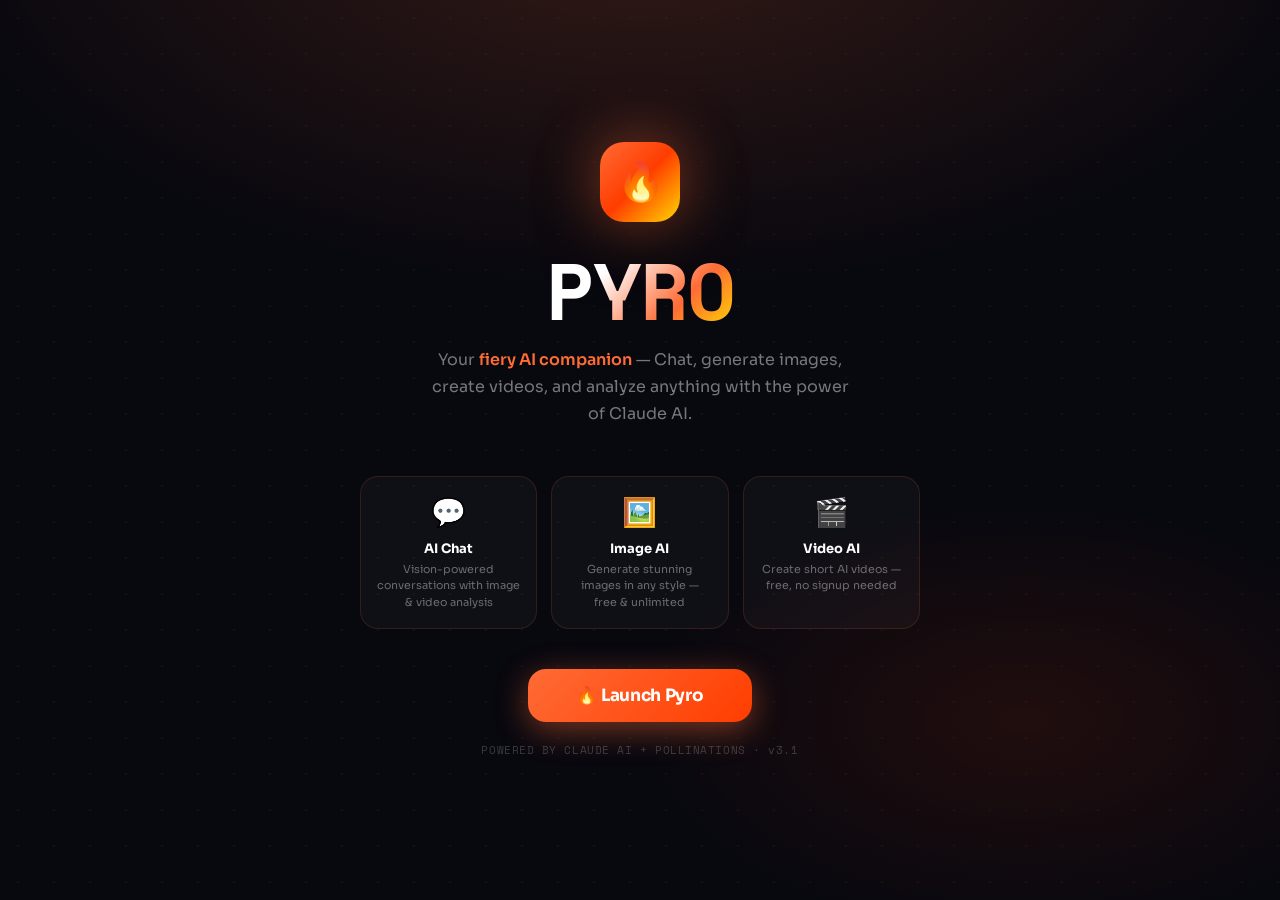
<file: index.html>
<!DOCTYPE html>
<html lang="en">
<head>
  <meta charset="UTF-8" />
  <meta name="viewport" content="width=device-width, initial-scale=1.0" />
  <title>Pyro AI — Chat · Image · Video</title>
  <link rel="stylesheet" href="assets/style.css" />
</head>
<body>
  <div class="landing">
    <div class="landing-logo">🔥</div>
    <h1 class="landing-title">PYRO</h1>
    <p class="landing-subtitle">
      Your <span>fiery AI companion</span> — Chat, generate images,
      create videos, and analyze anything with the power of Claude AI.
    </p>

    <div class="features-grid">
      <div class="feature-card">
        <span class="feature-icon">💬</span>
        <div class="feature-title">AI Chat</div>
        <div class="feature-desc">Vision-powered conversations with image &amp; video analysis</div>
      </div>
      <div class="feature-card">
        <span class="feature-icon">🖼️</span>
        <div class="feature-title">Image AI</div>
        <div class="feature-desc">Generate stunning images in any style — free &amp; unlimited</div>
      </div>
      <div class="feature-card">
        <span class="feature-icon">🎬</span>
        <div class="feature-title">Video AI</div>
        <div class="feature-desc">Create short AI videos — free, no signup needed</div>
      </div>
    </div>

    <a class="launch-btn" href="chat.html">🔥 Launch Pyro</a>
    <div class="badge">POWERED BY CLAUDE AI + POLLINATIONS · v3.1</div>
  </div>
</body>
</html>
</file>
<file: assets/style.css>
@import url('https://fonts.googleapis.com/css2?family=Sora:wght@300;400;600;700&family=Space+Mono:wght@700&display=swap');

*, *::before, *::after { box-sizing: border-box; margin: 0; padding: 0; }
html, body { height: 100%; }
body { background: #08080F; font-family: 'Sora', sans-serif; color: #fff; min-height: 100vh; }

/* ── Animations ── */
@keyframes flicker   { 0%,100%{opacity:1}50%{opacity:0.82} }
@keyframes glow      { 0%,100%{box-shadow:0 0 22px rgba(255,107,53,0.25)}50%{box-shadow:0 0 42px rgba(255,107,53,0.45)} }
@keyframes bounce    { 0%,80%,100%{transform:scale(0.6);opacity:0.4}40%{transform:scale(1);opacity:1} }
@keyframes fadeUp    { from{opacity:0;transform:translateY(14px)}to{opacity:1;transform:translateY(0)} }
@keyframes spin      { to{transform:rotate(360deg)} }
@keyframes shimmer   { 0%{background-position:-600px 0}100%{background-position:600px 0} }
@keyframes pulse     { 0%,100%{opacity:1}50%{opacity:0.5} }
@keyframes dragIn    { 0%,100%{border-color:rgba(255,107,53,0.4)}50%{border-color:rgba(255,107,53,1)} }
@keyframes landingIn { from{opacity:0;transform:translateY(30px)}to{opacity:1;transform:translateY(0)} }

/* ── Scrollbar ── */
::-webkit-scrollbar { width: 4px; }
::-webkit-scrollbar-track { background: transparent; }
::-webkit-scrollbar-thumb { background: #FF6B3545; border-radius: 4px; }
textarea:focus, input:focus { outline: none; }

/* ── Landing Page ── */
.landing {
  min-height: 100vh;
  display: flex;
  flex-direction: column;
  align-items: center;
  justify-content: center;
  padding: 24px 16px;
  background:
    radial-gradient(ellipse 80% 60% at 50% -10%, rgba(255,107,53,0.18) 0%, transparent 70%),
    radial-gradient(ellipse 50% 40% at 80% 80%, rgba(255,61,0,0.1) 0%, transparent 60%),
    #08080F;
  position: relative;
  overflow: hidden;
}
.landing::before {
  content: '';
  position: absolute;
  inset: 0;
  background-image: radial-gradient(circle, rgba(255,107,53,0.06) 1px, transparent 1px);
  background-size: 36px 36px;
  pointer-events: none;
}
.landing > * { animation: landingIn 0.6s cubic-bezier(0.16,1,0.3,1) both; }

.landing-logo {
  width: 80px; height: 80px;
  border-radius: 24px;
  background: linear-gradient(135deg, #FF6B35, #FF3D00 50%, #FFD700);
  display: flex; align-items: center; justify-content: center;
  font-size: 38px;
  box-shadow: 0 0 60px rgba(255,107,53,0.5), 0 20px 60px rgba(0,0,0,0.5);
  animation: flicker 2.5s ease-in-out infinite, landingIn 0.6s cubic-bezier(0.16,1,0.3,1) both;
  margin-bottom: 28px;
}
.landing-title {
  font-family: 'Space Mono', monospace;
  font-size: clamp(42px, 8vw, 80px);
  font-weight: 700;
  letter-spacing: -2px;
  background: linear-gradient(135deg, #fff 30%, #FF6B35 70%, #FFD700);
  -webkit-background-clip: text;
  -webkit-text-fill-color: transparent;
  background-clip: text;
  text-align: center;
  line-height: 1;
  margin-bottom: 16px;
  animation-delay: 0.1s;
}
.landing-subtitle {
  font-size: 16px;
  color: rgba(255,255,255,0.45);
  text-align: center;
  max-width: 420px;
  line-height: 1.7;
  margin-bottom: 48px;
  animation-delay: 0.2s;
}
.landing-subtitle span { color: #FF6B35; font-weight: 600; }

.features-grid {
  display: grid;
  grid-template-columns: repeat(3, 1fr);
  gap: 14px;
  max-width: 560px;
  width: 100%;
  margin-bottom: 40px;
  animation-delay: 0.3s;
}
@media (max-width: 520px) { .features-grid { grid-template-columns: 1fr; } }

.feature-card {
  padding: 18px 16px;
  border-radius: 18px;
  background: rgba(255,255,255,0.03);
  border: 1px solid rgba(255,107,53,0.15);
  text-align: center;
  transition: all 0.25s ease;
  cursor: default;
}
.feature-card:hover {
  border-color: rgba(255,107,53,0.4);
  background: rgba(255,107,53,0.06);
  transform: translateY(-4px);
  box-shadow: 0 12px 40px rgba(255,107,53,0.12);
}
.feature-icon  { font-size: 28px; margin-bottom: 10px; display: block; }
.feature-title { font-size: 13px; font-weight: 700; color: #fff; margin-bottom: 4px; }
.feature-desc  { font-size: 11px; color: rgba(255,255,255,0.38); line-height: 1.5; }

.launch-btn {
  padding: 16px 48px;
  border-radius: 18px;
  border: none;
  background: linear-gradient(135deg, #FF6B35, #FF3D00);
  color: #fff;
  font-size: 17px;
  font-weight: 700;
  font-family: 'Sora', sans-serif;
  cursor: pointer;
  box-shadow: 0 8px 32px rgba(255,107,53,0.45);
  transition: all 0.2s ease;
  letter-spacing: -0.3px;
  text-decoration: none;
  display: inline-block;
  animation-delay: 0.4s;
}
.launch-btn:hover { transform: scale(1.05); filter: brightness(1.1); box-shadow: 0 12px 48px rgba(255,107,53,0.55); }
.launch-btn:active { transform: scale(0.97); }

.badge {
  margin-top: 20px;
  font-size: 11px;
  color: rgba(255,255,255,0.2);
  font-family: 'Space Mono', monospace;
  letter-spacing: 0.05em;
  animation-delay: 0.5s;
}

/* ── Chat App Shell ── */
.app-shell {
  min-height: 100vh;
  display: flex;
  align-items: center;
  justify-content: center;
  padding: 16px;
  background: #08080F;
}
.chat-panel {
  width: 100%;
  max-width: 700px;
  height: 92vh;
  max-height: 820px;
  background: rgba(14,12,18,0.98);
  border-radius: 26px;
  border: 1px solid rgba(255,107,53,0.2);
  display: flex;
  flex-direction: column;
  overflow: hidden;
  animation: glow 3s ease-in-out infinite;
  position: relative;
}

/* ── Hover / interaction states ── */
.tab-btn:hover    { background: rgba(255,107,53,0.1) !important; }
.send-btn:hover   { transform: scale(1.05); filter: brightness(1.15); }
.send-btn:active  { transform: scale(0.97); }
.gen-btn:hover    { filter: brightness(1.12); transform: scale(1.02); }
.gen-btn:active   { transform: scale(0.97); }
.style-chip:hover { border-color: #FF6B35 !important; }
.img-thumb:hover  { transform: scale(1.05); border-color: rgba(255,107,53,0.6) !important; }
.msg-bubble       { animation: fadeUp 0.32s cubic-bezier(0.16,1,0.3,1) both; }
.dl-btn:hover     { background: rgba(255,107,53,0.22) !important; }
.attach-btn:hover { border-color: rgba(255,107,53,0.6) !important; background: rgba(255,107,53,0.12) !important; }
.remove-btn:hover { background: rgba(255,50,50,0.3) !important; }
.vid-card         { transition: all 0.2s ease; }
.vid-card:hover   { border-color: rgba(255,107,53,0.5) !important; transform: translateY(-2px); }
.back-btn:hover   { background: rgba(255,107,53,0.15) !important; }
.dragging         { animation: dragIn 0.8s ease infinite !important; }
</file>
